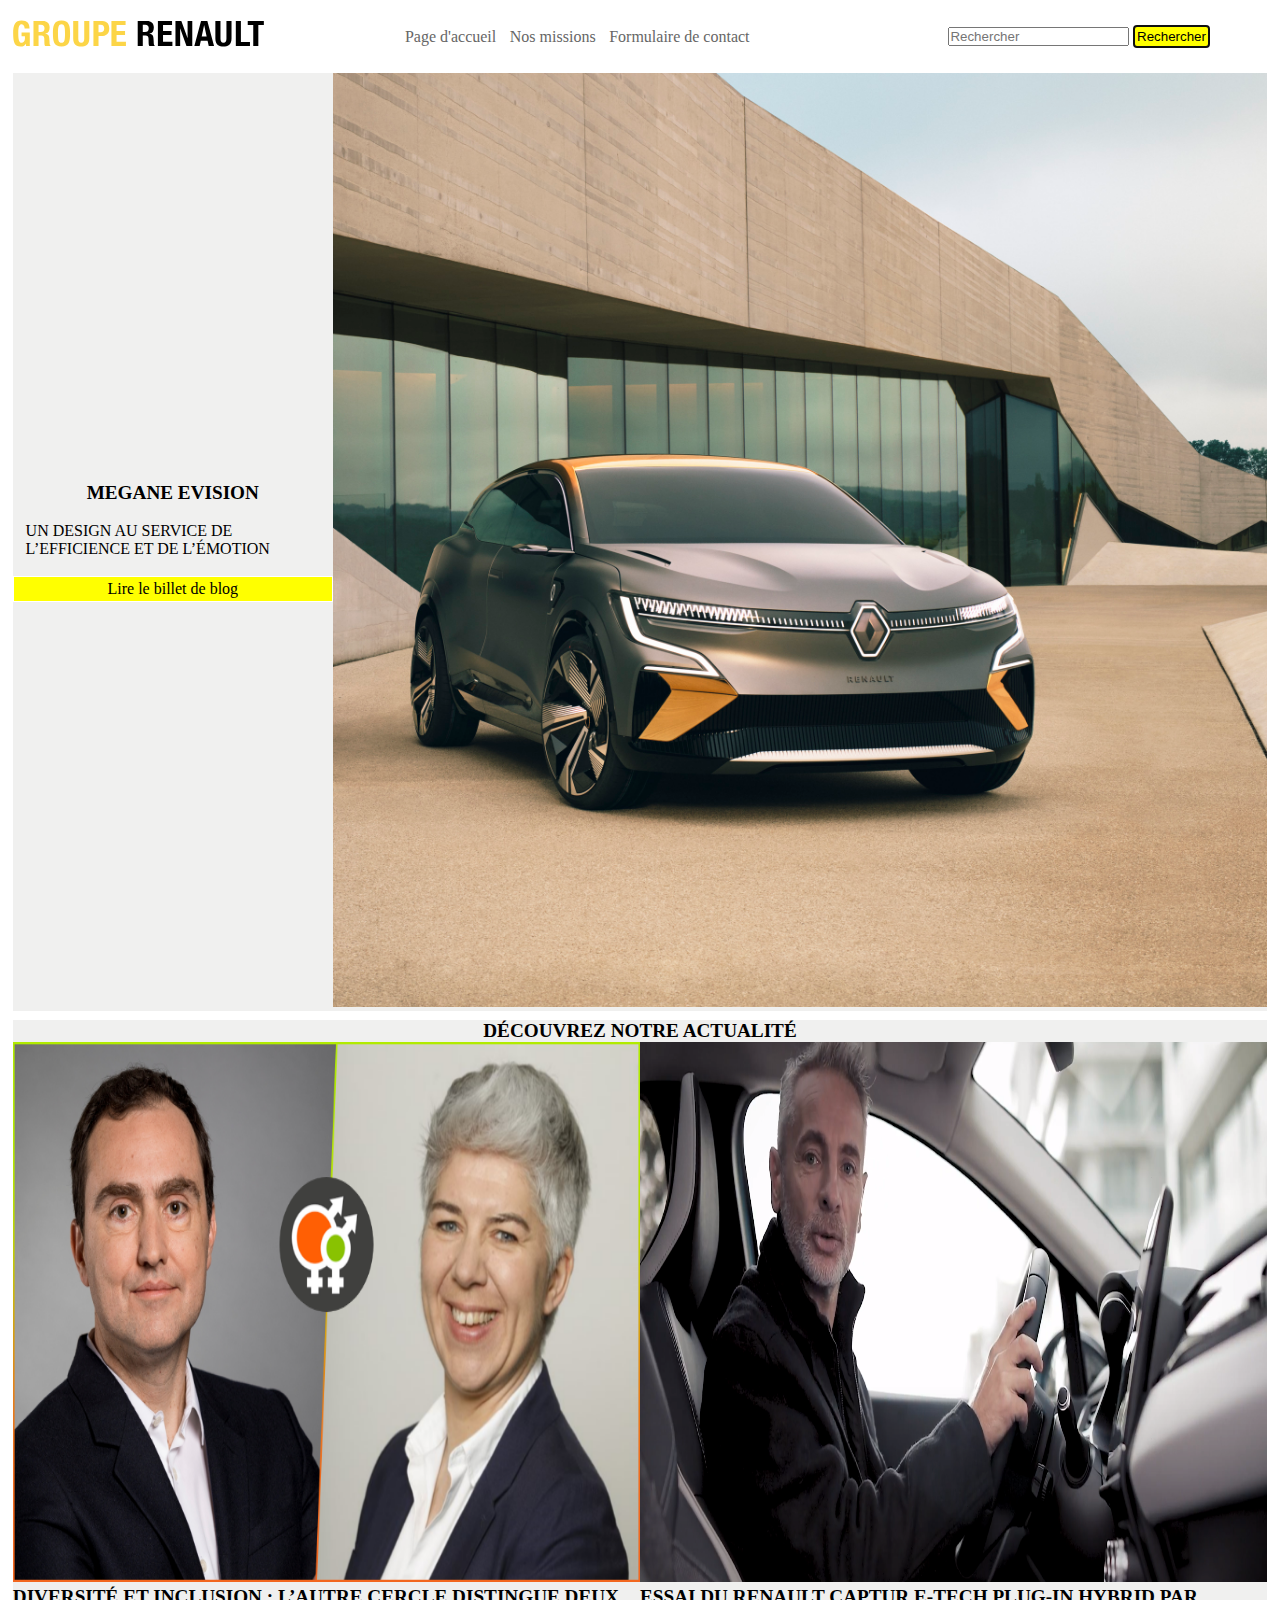
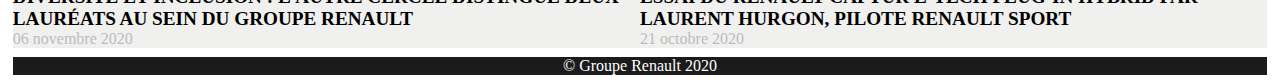
<file: index.html>
<!DOCTYPE html>
<html lang="fr">
  <head>
    <meta charset="UTF-8" />
    <meta name="viewport" content="width=device-width, initial-scale=1.0" />
    <link rel="shortcut icon" href="images/favicon.png" type="image/png" />
    <title>Le Groupe Renault, constructeur automobile – Site officiel</title>
    <style>
      /* Début - Règles communes à tous les écrans */
      /* @media screen and (max-width: 768px) {} */
      * {
        margin: 0;
        padding: 0;
        box-sizing: border-box;
      }
      body {
        background-color: #fff;
      }
      header,
      main,
      section,
      footer {
        margin: 1vh 1vw;
      }
      main,
      section {
        background-color: #f0f0ef;
      }
      main > * {
        margin-top: 1vh;
        margin-bottom: 1vh;
      }
      .details > * {
        padding: 1vh 1vw;
      }
      footer {
        background-color: #1b1b1b;
        color: #fff;
      }

      a {
        text-decoration: none;
      }
      nav a,
      nav a:visited {
        color: #666666;
      }
      nav a:hover {
        color: #000;
      }
      footer a,
      footer a:visited {
        color: #999999;
      }
      footer a:hover {
        color: #fff;
      }
      h2 {
        text-transform: uppercase;
        font-size: 1.2em;
      }
      .yellow {
        background-color: yellow;
        color: #000;
      }
      .btn {
        border: 1px solid white;
        padding: 0.2em;
        cursor: pointer;
      }
      img {
        max-width: 100%;
        min-width: 100%;
      }
      ul {
        list-style-type: none;
        padding: 0;
      }
      article a {
        color: #000;
      }
      .date {
        color: #bbbcbc;
      }
      header ul,
      header > div {
        text-align: center;
      }
      header > * {
        margin-top: 1vh;
        margin-bottom: 1vh;
      }
      nav li a {
        display: inline-block;
        width: 100%;
        border: 1px solid #999999;
        padding: 0.1em;
        margin: 0.2em;
      }
      footer {
        text-align: center;
      }
      main h2,
      section > h2 {
        text-align: center;
      }
      .details > .btn {
        display: block;
        width: 25vw;
        margin: 1vh auto;
        text-align: center;
      }
      /* Fin - Règles communes à tous les écrans */

      @media screen and (min-width: 769px) and (max-width: 992px) {
        nav ul li {
          display: inline;
        }
        nav ul li a {
          display: inline;
          border: none;
        }
      }
      @media screen and (min-width: 993px) {
        header,
        main,
        section {
          display: flex;
          align-items: center;
        }
        header > * {
          flex-basis: 0em;
        }
        header > h1 {
          flex-grow: 2;
        }
        header > nav {
          flex-grow: 5;
        }
        header > div {
          flex-grow: 3;
        }
        nav ul li {
          display: inline;
        }
        nav ul li a {
          display: inline;
          border: none;
        }
        section {
          align-items: center;
          flex-wrap: wrap;
        }
        section > * {
          flex: 1 1 0em;
        }
        section > :first-child {
          flex: 1 1 100%;
        }
        section img {
          height: 60vh;
        }
        main > * {
          margin-top: 0;
          margin-bottom: 0;
        }
      }
    </style>
  </head>
  <body>
    <header>
      <h1><img src="images/logo.svg" alt="Groupe Renault" /></h1>
      <nav>
        <ul>
          <li><a href="index.html">Page d'accueil</a></li>
          <li><a href="#">Nos missions</a></li>
          <li><a href="contact-form.html">Formulaire de contact</a></li>
        </ul>
      </nav>
      <div>
        <form action="res.html">
          <input
            type="search"
            name="search"
            id="search_field"
            placeholder="Rechercher"
          />
          <input
            type="submit"
            id="submit_btn"
            value="Rechercher"
            class="yellow btn"
            autofocus
          />
        </form>
      </div>
    </header>
    <main>
      <div class="details">
        <h2>Megane Evision</h2>
        <p>UN DESIGN AU SERVICE DE L’EFFICIENCE ET DE L’ÉMOTION</p>
        <a href="#" class="yellow btn">Lire le billet de blog</a>
      </div>
      <div>
        <img src="images/megane-evision_1.jpg" alt="megane evision" />
      </div>
    </main>
    <section>
      <h2>DÉCOUVREZ NOTRE ACTUALITÉ</h2>
      <article>
        <a href="#">
          <figure>
            <img src="images/autre-cercle-v2.png" alt="" />
            <figcaption>
              <h2>
                DIVERSITÉ ET INCLUSION : L’AUTRE CERCLE DISTINGUE DEUX LAURÉATS
                AU SEIN DU GROUPE RENAULT
              </h2>
              <div class="date">06 novembre 2020</div>
            </figcaption>
          </figure>
        </a>
      </article>
      <article>
        <a href="#">
          <figure>
            <img
              src="images/essais-captur-e-tech-plug-in-hybrid-1.png"
              alt=""
            />
            <figcaption>
              <h2>
                ESSAI DU RENAULT CAPTUR E-TECH PLUG-IN HYBRID PAR LAURENT
                HURGON, PILOTE RENAULT SPORT
              </h2>
              <div class="date">21 octobre 2020</div>
            </figcaption>
          </figure>
        </a>
      </article>
    </section>
    <footer>
      <div>&copy; Groupe Renault 2020</div>
    </footer>
  </body>
</html>
</file>
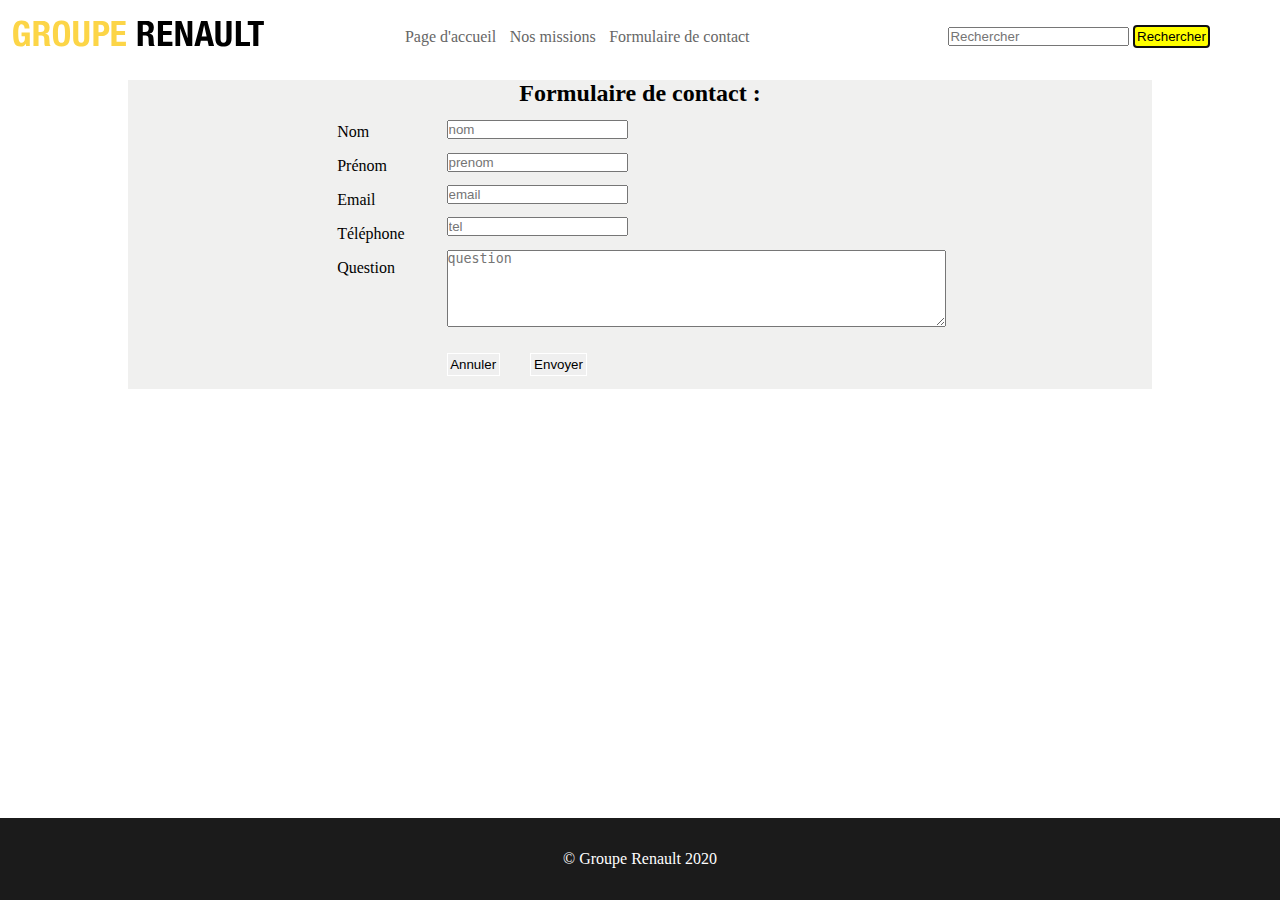
<file: contact-form.html>
<!DOCTYPE html>
<html lang="fr">
  <head>
    <meta charset="UTF-8" />
    <meta name="viewport" content="width=device-width, initial-scale=1.0" />
    <link rel="shortcut icon" href="images/favicon.png" type="image/png" />
    <title>Le Groupe Renault, constructeur automobile – Site officiel</title>
    <style>
      /* Début - Règles communes à tous les écrans */
      /* @media screen and (max-width: 768px) {} */
      * {
        margin: 0;
        padding: 0;
        box-sizing: border-box;
      }
      body {
        background-color: #fff;
      }
      header,
      main {
        margin: 1vh 1vw;
      }
      main {
        background-color: #f0f0ef;
      }
      footer {
        background-color: #1b1b1b;
        color: #fff;
        padding: 2em;
      }

      a {
        text-decoration: none;
      }
      nav a,
      nav a:visited {
        color: #666666;
      }
      nav a:hover {
        color: #000;
      }
      ul {
        list-style-type: none;
        padding: 0;
      }
      header ul,
      header > div {
        text-align: center;
      }
      header > * {
        margin-top: 1vh;
        margin-bottom: 1vh;
      }
      nav li a {
        display: inline-block;
        width: 100%;
        border: 1px solid #999999;
        padding: 0.1em;
        margin: 0.2em;
      }
      footer {
        text-align: center;
        position: absolute;
        bottom: 0;
        left: 0;
        width: 100%;
      }
      main form {
        display: flex;
        justify-content: center;
      }
      #controls > * {
        display: block;
        margin: 1em;
      }
      main > h2 {
        text-align: center;
      }
      #labels {
        display: none;
      }
      #controls > .btn {
        display: inline;
      }

      .yellow {
        background-color: yellow;
        color: #000;
      }
      .btn {
        border: 1px solid white;
        padding: 0.2em;
        cursor: pointer;
      }
      /* Fin - Règles communes à tous les écrans */

      @media screen and (min-width: 769px) and (max-width: 992px) {
        nav ul li {
          display: inline;
        }
        nav ul li a {
          display: inline;
          border: none;
        }

        #labels {
          display: block;
          width: 7em;
        }
        #labels > label {
          display: block;
          margin: 1em;
        }
      }
      @media screen and (min-width: 993px) {
        header {
          display: flex;
          align-items: center;
        }
        header > * {
          flex-basis: 0em;
        }
        header > h1 {
          flex-grow: 2;
        }
        header > nav {
          flex-grow: 5;
        }
        header > div {
          flex-grow: 3;
        }
        nav ul li {
          display: inline;
        }
        nav ul li a {
          display: inline;
          border: none;
        }
        main {
          width: 80%;
          margin: 1em auto;
        }
        main form {
          display: flex;
          justify-content: center;
        }
        #labels {
          display: block;
          width: 7em;
        }
        #labels > label {
          display: block;
          margin: 1em;
        }
        #controls > * {
          display: block;
          margin: 1em;
        }
        main > h2 {
          text-align: center;
        }
      }
    </style>
  </head>
  <body>
    <header>
      <h1><img src="images/logo.svg" alt="Groupe Renault" /></h1>
      <nav>
        <ul>
          <li><a href="index.html">Page d'accueil</a></li>
          <li><a href="#">Nos missions</a></li>
          <li><a href="contact-form.html">Formulaire de contact</a></li>
        </ul>
      </nav>
      <div>
        <form action="res.html">
          <input
            type="search"
            name="search"
            id="search_field"
            placeholder="Rechercher"
          />
          <input
            type="submit"
            id="submit_btn"
            value="Rechercher"
            class="yellow btn"
            autofocus
          />
        </form>
      </div>
    </header>
    <main>
      <h2>Formulaire de contact :</h2>
      <form action="res.html">
        <div id="labels">
          <label for="nom">Nom</label>
          <label for="prenom">Prénom</label>
          <label for="email">Email</label>
          <label for="telephone">Téléphone</label>
          <label for="question">Question</label>
        </div>
        <div id="controls">
          <input type="text" name="nom" id="nom" required placeholder="nom" />
          <input
            type="text"
            name="prenom"
            id="prenom"
            required
            placeholder="prenom"
          />
          <input
            type="email"
            name="email"
            id="email"
            required
            placeholder="email"
          />
          <input
            type="tel"
            name="telephone"
            id="telephone"
            required
            placeholder="tel"
          />
          <textarea
            name="question"
            id="question"
            cols="60"
            rows="5"
            placeholder="question"
          ></textarea>
          <input type="reset" value="Annuler" class="btn" />
          <input type="submit" value="Envoyer" class="btn" />
        </div>
      </form>
    </main>
    <footer>
      <div>&copy; Groupe Renault 2020</div>
    </footer>
  </body>
</html>
</file>
